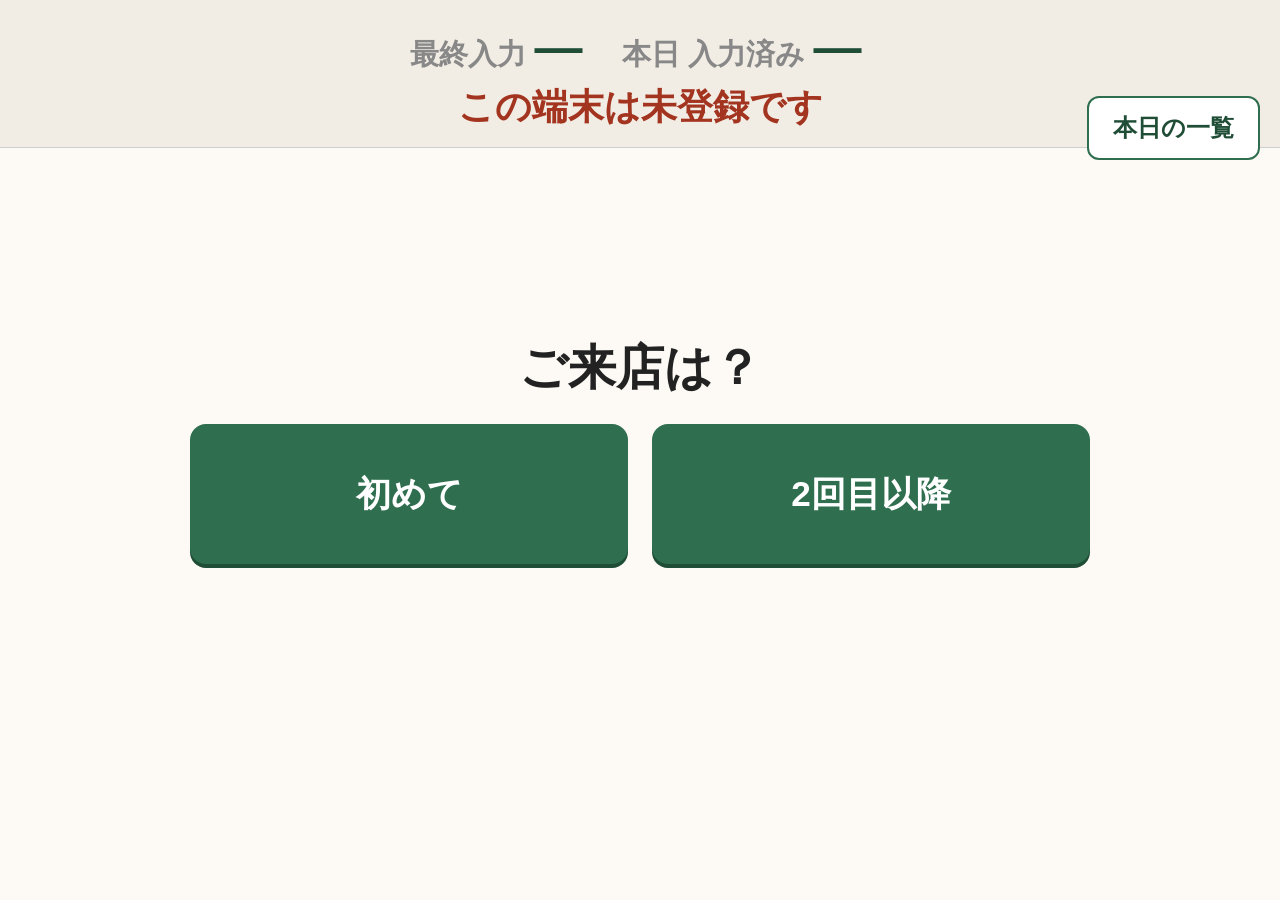
<file: index.html>
<!DOCTYPE html>
<html lang="ja">
<head>
<meta charset="UTF-8">
<meta name="viewport" content="width=device-width, initial-scale=1, maximum-scale=1, user-scalable=no">
<title>RISE南関町 来店記録</title>
<!-- ★2026-09-15 style.css を ★ここへ埋め込みました（司令承認）。
     ★理由：★CSSの取得が1回失敗すると .screen{display:none} が効かず、
     ★全画面が同時に出て ★どこでも押せる状態になり ★誤入力が起こりうるため。
     ★元の行： <link rel="stylesheet" href="style.css?v=20260914e">
     ★style.css は ★残してあります（★編集はそちらで行い、★このスクリプトで貼り直す）。
     ★貼り直し： scratchpad/inline_css.py -->
<style>
/*
 * RISE南関町 来店記録タブレット — スタイル
 *
 * ★ボタン最小タップ寸法（根拠）
 * Apple Human Interface Guidelines の推奨最小タップ領域は 44x44pt。
 * 本画面は「高齢のお客様が自分でタップする」（司令要件）ため、その目安の
 * 約3倍以上を確保する: 最小 高さ140px × 幅220px（--tap-min-height / --tap-min-width）。
 * 画面4（最大5択）でも auto-fit グリッドでこの最小値を割らずに
 * 1024x768 / 820x1180 の両方に収まることを確認済み（検証結果は報告参照）。
 */

:root {
  --tap-min-height: 140px;
  --tap-min-width: 220px;
  --gap: 24px;
  --color-bg: #fdfaf5;
  --color-primary: #2f6f4f;
  --color-primary-dark: #1f4d36;
  --color-text: #222;
  --color-border: #cfcfcf;
}

* {
  box-sizing: border-box;
}

html, body {
  margin: 0;
  padding: 0;
  height: 100%;
  background: var(--color-bg);
  color: var(--color-text);
  font-family: "Hiragino Sans", "Hiragino Kaku Gothic ProN", "YuGothic", sans-serif;
  /* iPadでのピンチズーム・ダブルタップズームによる誤操作を避ける */
  -webkit-user-select: none;
  user-select: none;
  touch-action: manipulation;
}

.screen {
  display: none;
  flex-direction: column;
  align-items: center;
  justify-content: center;
  min-height: 100vh;
  padding: 32px;
  text-align: center;
}

.screen.active {
  display: flex;
}

.screen-title {
  font-size: clamp(1.8rem, 4vw, 3rem);
  margin-bottom: var(--gap);
  font-weight: 700;
}

.btn-grid {
  display: grid;
  grid-template-columns: repeat(auto-fit, minmax(var(--tap-min-width), 1fr));
  gap: var(--gap);
  width: 100%;
  max-width: 900px;
}

.tap-btn {
  min-height: var(--tap-min-height);
  min-width: var(--tap-min-width);
  font-size: clamp(1.4rem, 3vw, 2.2rem);
  font-weight: 700;
  color: #fff;
  background: var(--color-primary);
  border: none;
  border-radius: 16px;
  padding: 16px 20px;
  cursor: pointer;
  box-shadow: 0 4px 0 var(--color-primary-dark);
  transition: transform 0.05s ease, box-shadow 0.05s ease;
}

.tap-btn:active {
  transform: translateY(4px);
  box-shadow: 0 0 0 var(--color-primary-dark);
}

.tap-btn:disabled {
  opacity: 0.5;
  cursor: default;
}

.menu-btn {
  background: #3a7d5c;
}

.price-display {
  font-size: clamp(3rem, 10vw, 6rem);
  font-weight: 900;
  margin: var(--gap) 0 calc(var(--gap) * 1.5) 0;
  color: var(--color-primary-dark);
}

.confirm-btn {
  min-height: calc(var(--tap-min-height) * 1.2);
  min-width: 320px;
  font-size: clamp(1.6rem, 4vw, 2.6rem);
}

/* ★2026-09-14: 「他のメニューを追加」。
   ★確定ボタンより ★目立たせない（押し間違えると1人が2人に分かれてしまうため、
   　迷った時は「これで確定」に手が向くようにする）。 */
.add-btn {
  min-height: var(--tap-min-height);
  min-width: 320px;
  font-size: clamp(1.2rem, 2.8vw, 1.8rem);
  background: #fff;
  color: var(--color-primary-dark);
  border: 3px solid var(--color-primary-dark);
  margin-bottom: var(--gap);
}

/* 選んだメニューの内訳（2つ以上選ばれた時だけ出る） */
.picked-list {
  list-style: none;
  margin: 0 0 var(--gap);
  padding: 0;
  text-align: left;
  display: inline-block;
}

.picked-item {
  font-size: clamp(1.1rem, 2.4vw, 1.6rem);
  font-weight: 700;
  padding: 4px 0;
  color: var(--color-primary-dark);
}

.hint {
  margin-top: var(--gap);
  color: #777;
  font-size: 1rem;
}

/*
 * 画面1上部の帯（最終入力 / 本日の客数 / 本日の売上）
 * ★お客様もこの画面を見る可能性があるため、控えめな見た目にしてある
 *   （タップ対象と紛れないよう、ボタン色は使わない・押せる見た目にしない）。
 */
#screen-1 {
  position: relative;
}

/* ★文字の大きさ・太さは「ご来店は？」（.screen-title）と同じにする（司令 2026-08-16）。
   小さくて読めない、という実機での指摘に合わせた。 */
.today-bar {
  position: absolute;
  top: 0;
  left: 0;
  right: 0;
  display: flex;
  flex-wrap: wrap;
  justify-content: center;
  align-items: baseline;
  gap: 4px 40px;
  padding: 18px 20px;
  background: #f2ede4;
  border-bottom: 1px solid var(--color-border);
  font-size: clamp(1.8rem, 4vw, 3rem);
  font-weight: 700;
  line-height: 1.25;
  color: #555;
  pointer-events: none; /* 誤タップで操作を邪魔しない */
}

.today-cell {
  display: inline-flex;
  align-items: baseline;
  gap: 8px;
  white-space: nowrap;
}

/* 見出し（最終入力／本日 入力済み）は、数字より一段だけ小さくする。
   同じ大きさだと、どれが数字か一目で分からなくなるため。 */
.today-label {
  font-size: 0.6em;
  font-weight: 700;
  color: #888;
}

.today-value {
  font-weight: 700;
  color: var(--color-primary-dark);
  font-variant-numeric: tabular-nums;
}

/* 取得できなかった時・未送信がある時。★数字を推測して出さないための表示 */
.today-alert {
  flex-basis: 100%;
  text-align: center;
  margin-top: 2px;
  font-size: 0.75em;   /* 帯が伸びすぎないよう、数字より少しだけ小さく */
  font-weight: 700;
  color: #a3341f;
}

.today-bar.is-closed .today-value {
  color: #888;
}

/*
 * 本日の一覧（司令 2026-08-16）
 * ★お客様の目にも入る画面なので、来店用のボタン（緑・特大）とは
 *   はっきり別物に見せる。押し間違いで一覧が開くのを避ける。
 */
.list-btn {
  position: absolute;
  top: 96px;      /* 帯の下 */
  right: 20px;
  min-height: 64px;
  padding: 12px 24px;
  font-size: clamp(1.1rem, 2vw, 1.5rem);
  font-weight: 700;
  color: var(--color-primary-dark);
  background: #fff;
  border: 2px solid var(--color-primary);
  border-radius: 12px;
  cursor: pointer;
}

.list-btn:active {
  background: #eef4f0;
}

.list-overlay {
  position: fixed;
  inset: 0;
  background: rgba(0, 0, 0, 0.45);
  display: flex;
  align-items: center;
  justify-content: center;
  padding: 24px;
  z-index: 10;
}

.list-overlay[hidden] {
  display: none;
}

.list-panel {
  background: #fff;
  border-radius: 16px;
  width: 100%;
  max-width: 900px;
  max-height: 90vh;
  display: flex;
  flex-direction: column;
  overflow: hidden;
}

.list-head {
  display: flex;
  align-items: center;
  justify-content: space-between;
  padding: 16px 20px;
  border-bottom: 1px solid var(--color-border);
}

.list-title {
  font-size: clamp(1.4rem, 3vw, 2rem);
  font-weight: 700;
}

.list-close {
  min-width: 64px;
  min-height: 64px;
  font-size: 1.8rem;
  font-weight: 700;
  color: #444;
  background: #f0ece5;
  border: none;
  border-radius: 12px;
  cursor: pointer;
}

.list-body {
  overflow: auto;
  padding: 8px 20px 20px;
  text-align: left;
}

.list-table {
  width: 100%;
  border-collapse: collapse;
  font-size: clamp(1rem, 2vw, 1.4rem);
  font-variant-numeric: tabular-nums;
}

.list-table th,
.list-table td {
  padding: 10px 8px;
  border-bottom: 1px solid #e6e1d8;
  white-space: nowrap;
}

.list-table th {
  font-size: 0.8em;
  color: #888;
  text-align: left;
  position: sticky;
  top: 0;
  background: #fff;
}

.list-table td.num {
  text-align: right;
}

.list-total {
  margin-top: 14px;
  padding-top: 12px;
  border-top: 2px solid var(--color-border);
  font-size: clamp(1.2rem, 2.6vw, 1.8rem);
  font-weight: 700;
  text-align: right;
  color: var(--color-primary-dark);
}

.list-msg {
  padding: 24px 0;
  font-size: clamp(1.1rem, 2.2vw, 1.5rem);
  font-weight: 700;
  color: #a3341f;
  text-align: center;
}

/* 丸刈り・ロング加算の注記。金額が料金表と違って見える理由を、その行に添える */
.list-note {
  margin-left: 6px;
  font-size: 0.8em;
  color: #a3341f;
}

/* ★2026-09-14 確定直後のお礼画面。
   「戻るまでが長い」の正体は ★3秒間なにも変わらないことだった（司令ご指摘）。
   押した瞬間にここへ切り替えて、手ごたえを先に返す。 */
.thanks-mark {
  font-size: clamp(4rem, 14vw, 9rem);
  line-height: 1;
  color: var(--color-primary-dark);
  margin-bottom: var(--gap);
}

</style>
</head>
<body>

<!-- 画面1: ご来店は？
     ★上部の帯は「入力し忘れ防止」と「レジとの突合」のため（司令 2026-08-16）。
       数字はサーバ（GAS）が数えたものをそのまま出す。端末では数え直さない。
       通信できない時は数字を推測せず「取得できません」と出す。 -->
<section id="screen-1" class="screen">
  <div id="today-bar" class="today-bar">
    <div class="today-cell">
      <span class="today-label">最終入力</span>
      <span id="today-last" class="today-value">…</span>
    </div>
    <!-- ★見出しは「売上」ではなく「入力済み」。
         レジの数字と一致していない前提（司令 2026-08-16「すでに全日違ってる」）なので、
         これはレジの売上ではなく "この画面から入力された分" だと分かる語にする。 -->
    <div class="today-cell">
      <span class="today-label">本日 入力済み</span>
      <span id="today-count" class="today-value">…</span>
      <span id="today-amount" class="today-value">…</span>
    </div>
    <div id="today-alert" class="today-alert" hidden></div>
  </div>
  <!-- ★本日の一覧（司令 2026-08-16）。レジとの突合に使う。
       帯は pointer-events:none なので、押せるのはこのボタンだけ。 -->
  <button id="btn-today-list" type="button" class="list-btn">本日の一覧</button>
  <div class="screen-title">ご来店は？</div>
  <div class="btn-grid">
    <button id="btn-first" type="button" class="tap-btn">初めて</button>
    <button id="btn-repeat" type="button" class="tap-btn">2回目以降</button>
  </div>
</section>

<!-- 画面2: 性別 -->
<section id="screen-2" class="screen">
  <div class="screen-title">性別</div>
  <div class="btn-grid">
    <button id="btn-men" type="button" class="tap-btn">男性</button>
    <button id="btn-woman" type="button" class="tap-btn">女性</button>
  </div>
</section>

<!-- 画面3: ご希望 -->
<section id="screen-3" class="screen">
  <div class="screen-title">本日のご希望</div>
  <div class="btn-grid">
    <button id="btn-section-cut" type="button" class="tap-btn">カット</button>
    <button id="btn-section-color" type="button" class="tap-btn">カラー</button>
    <button id="btn-section-perma" type="button" class="tap-btn">パーマ</button>
  </div>
</section>

<!-- 画面4: 詳しく（性別×区分で絞り込んだ一覧。JSで動的に生成） -->
<section id="screen-4" class="screen">
  <div class="screen-title">詳しく</div>
  <div id="screen-4-buttons" class="btn-grid"></div>
</section>

<!-- 画面4b: 丸刈り該当時のみ -->
<section id="screen-4b" class="screen">
  <div class="screen-title">仕上がりは？</div>
  <div class="btn-grid">
    <button id="btn-kari-normal" type="button" class="tap-btn">ふつう</button>
    <button id="btn-kari-kari" type="button" class="tap-btn">丸刈り</button>
  </div>
</section>

<!-- 画面4c: ロング加算(hasLong)該当時のみ。画面4bとは互いに排他だが、
     両方立った場合でも壊れないよう 4b→4c の順で表示する（app.js参照） -->
<section id="screen-4c" class="screen">
  <div class="screen-title">髪の長さは？</div>
  <div class="btn-grid">
    <button id="btn-long-normal" type="button" class="tap-btn">ふつう</button>
    <button id="btn-long-long" type="button" class="tap-btn">長い（＋600円）</button>
  </div>
</section>

<!-- 画面5: 確定
     ★2026-09-14（司令ご依頼）: 1人のお客様がカットとカラーを両方選べるようにする。
       「他のメニューを追加」で画面3（ご希望）へ戻り、選び終えたら合計で確定する。
       ★ご来店・性別は聞き直さない（同じお客様なので）。 -->
<section id="screen-5" class="screen">
  <div class="screen-title">お会計</div>
  <!-- 選んだメニューの内訳。1つだけの時は出さない（今までの見た目のまま） -->
  <ul id="screen-5-items" class="picked-list" hidden></ul>
  <div id="screen-5-price" class="price-display">0 円です</div>
  <button id="btn-add-menu" type="button" class="tap-btn add-btn">他のメニューを追加</button>
  <button id="btn-confirm" type="button" class="tap-btn confirm-btn">これで確定</button>
  <div class="hint">確定後、自動的に最初の画面へ戻ります</div>
</section>

<!-- 確定直後のお礼（★2026-09-14 司令ご依頼「戻るまでが異様に長い」）
     ★3秒間なにも変わらないのが「長い」の正体だった（実測 確定→トップ 3.3秒／
       うち3.0秒は固定待ち・通信は1.1〜1.4秒）。★押した手ごたえを先に出す。 -->
<section id="screen-thanks" class="screen">
  <div class="thanks-mark">✓</div>
  <div class="screen-title">ありがとうございました</div>
</section>

<!-- 本日の一覧（ダイアログ）。★入力画面とは独立。開いている間は入力操作をしない -->
<div id="list-overlay" class="list-overlay" hidden>
  <div class="list-panel" role="dialog" aria-modal="true" aria-label="本日の一覧">
    <div class="list-head">
      <div class="list-title">本日の一覧</div>
      <button id="btn-list-close" type="button" class="list-close" aria-label="閉じる">✕</button>
    </div>
    <div id="list-body" class="list-body">読み込み中…</div>
  </div>
</div>

<!-- ★2026-09-15 下の5本を ★ここへ埋め込みました（司令承認）。
     ★理由：★1本でも取得に失敗すると、★3本は『画面は正常に見えるが中身が無い』、
     ★2本は『真っ白』になる。★外から読むのをやめれば ★原因によらず起きない。
     ★★2026-09-25 訂正: 「編集は元ファイルで行い scratchpad/inline_js.py で貼り直す」と
     ★書いていたが、★★その道具は ★もう存在しない（★セッションの一時領域に置いたため消えた）。
     ★★編集は ★このファイル（index.html）を ★直接 行うこと。
     ★元ファイル（menu.config.js 等）は ★履歴のために残してあるだけで ★読まれていない。
     ★★直した後は ★元ファイル側も ★手で揃えるか、★揃えないなら ★その旨を元ファイルに書くこと
     （★2026-09-20 時点では 16メニューとも 一致を確認済み）。
     ★読み込み順は ★元のまま（依存があるため変えない）： menu.config.js → menu.logic.js → ui.flags.js → submit.js → app.js
-->
<!-- ▼ menu.config.js  sha256:c23148f29b32602b -->
<script>
/*
 * RISE南関町 来店記録タブレット — メニュー・料金 定義ファイル
 *
 * ★このファイルが唯一の料金マスタです。10/1 の値段改定時は、このファイル内の
 *   price / kariPrice の数値だけを書き換えてください。画面(HTML/CSS/JS)は一切
 *   触る必要がありません。
 *
 * 有効期間: 2026-08-09 〜 2026-09-30（現行価格）
 * ★2026-10-01 から値段改定の予定（2026-08-09時点で改定内容は未定）。
 *   改定が来たら effective.from / effective.to と各 price を書き換えること。
 *
 * 出典: 20260808_来店記録タブレット化_計画_大神.md §実物のメニュー表
 *       （2026-08-09 司令が現地で撮影・受領 msg 1535914594772590612）
 *
 * ★2026-08-10 司令が男性CUTの表示名を書き換え（msg 1536186655256354898・画像で指定）。
 *   店頭メニュー表の名称は「調髪」等のままなので、officialName に元の名称を残してある。
 *   name(画面表示) と officialName(店頭メニュー表) は別物として扱うこと。
 *   ★この書き換えで「調髪＝カット＋シャンプー＋顔剃り」「子供調髪＝子供カット＋シャンプー
 *     （顔剃りは含まない）」が確定した。旧5区分への寄せ表はこれに従う。
 *
 * ★2026-08-10 「ロング増し」を単独メニューから加算方式へ変更（司令指示 msg 1536189024287334431）。
 *   司令の言葉:「女性→カット→ロング増しだけど、これはパーマとカラーにかかってくる料金だね。
 *   カットは関係ない」
 *   旧実装は woman-cut-longmashi（ロング増し）と woman-perma-permalongmashi（パーマロング増し）
 *   を「単独メニュー」として一覧に並べており、お客様がそれだけをタップして600円で確定できて
 *   しまう誤りがあった。この2項目を削除し、代わりに女性 COLOR 全4項目・PERMA 全2項目
 *   （フェイスラインパーマ／パーマ）に加算フラグ hasLong / longAddPrice を付与する方式へ変更。
 *   ★店頭メニュー表には「ロング増し」「パーマロング増し」が今も別項目として印刷されているが、
 *   実態はどちらも同じ600円の加算であり、画面上は各メニュー選択後の画面4c（髪の長さは？）で
 *   「長い（＋600円）」を選ぶことで同じ600円が加算される。男性・女性のカット系（CUT区分）
 *   には一切付けない（司令明示「カットは関係ない」）。
 *
 * データ構造:
 *   id           : 一意キー（gas送信・検証スクリプトで使用）
 *   name         : 画面に表示するメニュー名（お客様が読む文言）
 *   officialName : 店頭メニュー表の名称。name と異なる項目にのみ付与（集計・突合用）
 *   price        : 円（丸刈り価格を持つ項目は「通常」側の価格。ロング加算は含まない基準額）
 *   hasKari      : true の場合、選択後に画面4b（ふつう／丸刈り）を挟む
 *   kariPrice    : 丸刈り選択時の価格（hasKari が false の項目は null）
 *   hasLong      : true の場合、選択後に画面4c（ふつう／長い）を挟み、「長い」選択時に
 *                  longAddPrice を price に加算する
 *   longAddPrice : 「長い」選択時に price へ加算する金額（hasLong が false の項目は null）
 *   isMinimum    : true の場合、表記が「〜」付きで下限値を記録していることを示す
 *                  （フェイスラインパーマ／パーマ(女性) の2項目のみ true。ロング加算後も維持）
 *
 * 丸刈り価格を持つのは MEN'S CUT の3項目のみ（店頭表記→画面表示）:
 *   カットシャンプー   → カットとシャンプー(1,950 / 丸刈り1,700)
 *   カットシェービング → カットと顔剃り(1,950 / 丸刈り1,700)
 *   調髪             → カットとシャンプーと顔剃り(2,200 / 丸刈り1,950)
 *
 * ★2026-08-11 女性「カットとシャンプー」1,950円を追加（司令確認 msg 1536534528359800882）。
 *   屋外看板に載っているのにタブレットで押せず、別々に押すと 1300+1300=2600円 で
 *   看板の1,950円と合わない状態だった。店内メニュー表には無い項目（掲示物が2種類あり内容が違う）。
 *   ★女性に「カット＋顔剃り」のセットは無い（司令「女性は髭が生えないのが基本」）。
 *   お顔剃り2,050円は単体メニューとして別に存在する。
 *
 * ロング加算(hasLong)を持つのは WOMAN'S COLOR 全4項目・WOMAN'S PERMA 全2項目のみ:
 *   白髪ぼかし／白髪染め／おしゃれ染め／マニキュア（女性COLOR）
 *   フェイスラインパーマ／パーマ（女性PERMA）
 *   いずれも longAddPrice は 600（店頭表記「ロング増し」「パーマロング増し」と同額）。
 */
(function (root) {
  var RISE_MENU_CONFIG = {
    effective: {
      from: "2026-08-09",
      to: "2026-09-30",
      note: "10/1 改定予定。改定内容は2026-08-09時点で未定。改定時は本ファイルの price / kariPrice のみ書き換える。"
    },
    genders: {
      MEN: {
        label: "男性",
        sections: {
          CUT: [
            { id: "men-cut-cut", name: "カット", price: 1400, hasKari: false, kariPrice: null, hasLong: false, longAddPrice: null, isMinimum: false },
            { id: "men-cut-cutshampoo", name: "カットとシャンプー", officialName: "カットシャンプー", price: 2100, hasKari: true, kariPrice: 2100, hasLong: false, longAddPrice: null, isMinimum: false },
            { id: "men-cut-cutshaving", name: "カットと顔剃り", officialName: "カットシェービング", price: 2100, hasKari: true, kariPrice: 2100, hasLong: false, longAddPrice: null, isMinimum: false },
            { id: "men-cut-chouhatsu", name: "カットとシャンプーと顔剃り", officialName: "調髪", price: 2500, hasKari: true, kariPrice: 2500, hasLong: false, longAddPrice: null, isMinimum: false }
          ],
          COLOR: [
            { id: "men-color-shiragabokashi", name: "白髪ぼかし", price: 2400, hasKari: false, kariPrice: null, hasLong: false, longAddPrice: null, isMinimum: false },
            { id: "men-color-shiragazome", name: "白髪染め", price: 3900, hasKari: false, kariPrice: null, hasLong: false, longAddPrice: null, isMinimum: false },
            { id: "men-color-color", name: "カラー", price: 3900, hasKari: false, kariPrice: null, hasLong: false, longAddPrice: null, isMinimum: false }
          ],
          PERMA: [
            { id: "men-perma-perma", name: "パーマ", price: 5900, hasKari: false, kariPrice: null, hasLong: false, longAddPrice: null, isMinimum: false }
          ]
        }
      },
      WOMAN: {
        label: "女性",
        sections: {
          CUT: [
            { id: "woman-cut-cut", name: "カット", price: 1400, hasKari: false, kariPrice: null, hasLong: false, longAddPrice: null, isMinimum: false },
            { id: "woman-cut-cutshampoo", name: "カットとシャンプー", price: 2800, hasKari: false, kariPrice: null, hasLong: false, longAddPrice: null, isMinimum: false },
            { id: "woman-cut-shampoo", name: "シャンプー", price: 1400, hasKari: false, kariPrice: null, hasLong: false, longAddPrice: null, isMinimum: false },
            { id: "woman-cut-maegami", name: "前髪カット", price: 800, hasKari: false, kariPrice: null, hasLong: false, longAddPrice: null, isMinimum: false },
            { id: "woman-cut-kaosori", name: "お顔剃り", price: 2100, hasKari: false, kariPrice: null, hasLong: false, longAddPrice: null, isMinimum: false }
          ],
          COLOR: [
            { id: "woman-color-shiragabokashi", name: "白髪ぼかし", price: 2400, hasKari: false, kariPrice: null, hasLong: true, longAddPrice: 600, isMinimum: false },
            { id: "woman-color-shiragazome", name: "白髪染め", price: 4900, hasKari: false, kariPrice: null, hasLong: true, longAddPrice: 600, isMinimum: false },
            { id: "woman-color-oshare", name: "おしゃれ染め", price: 4900, hasKari: false, kariPrice: null, hasLong: true, longAddPrice: 600, isMinimum: false },
            { id: "woman-color-manicure", name: "マニキュア", price: 4900, hasKari: false, kariPrice: null, hasLong: true, longAddPrice: 600, isMinimum: false }
          ],
          PERMA: [
            { id: "woman-perma-faceline", name: "フェイスラインパーマ", price: 5900, hasKari: false, kariPrice: null, hasLong: true, longAddPrice: 600, isMinimum: true },
            { id: "woman-perma-perma", name: "パーマ", price: 5900, hasKari: false, kariPrice: null, hasLong: true, longAddPrice: 600, isMinimum: true }
          ]
        }
      }
    }
  };

  if (typeof module === "object" && module.exports) {
    module.exports = RISE_MENU_CONFIG;
  } else {
    root.RISE_MENU_CONFIG = RISE_MENU_CONFIG;
  }
})(typeof self !== "undefined" ? self : this);

</script>
<!-- ▼ menu.logic.js  sha256:4506028b453f7658 -->
<script>
/*
 * RISE南関町 来店記録タブレット — 画面遷移の純粋ロジック
 *
 * DOM に依存しない純粋関数のみを置く。ブラウザ（<script>読み込み）と
 * Node（検証スクリプト scripts/verify_reachability.js）の両方から同じ関数を
 * 呼び出すことで、「実装の到達可否」と「検証結果」が食い違わないようにする。
 */
(function (root) {
  /**
   * 性別×区分に該当するメニュー項目の配列を返す（= 画面4に並ぶ候補、または1件のみの場合の対象）
   */
  function getItemsFor(config, genderKey, sectionKey) {
    var genderDef = config.genders[genderKey];
    if (!genderDef) throw new Error("unknown gender: " + genderKey);
    var items = genderDef.sections[sectionKey];
    if (!items) throw new Error("unknown section: " + sectionKey + " for gender " + genderKey);
    return items;
  }

  /**
   * 画面3(区分選択)完了後、画面4を表示するかどうかを判定する。
   * uiFlags.SKIP_SCREEN4_WHEN_SINGLE_ITEM が true かつ該当項目が1件のみの場合は false（スキップ）。
   */
  function shouldShowScreen4(config, uiFlags, genderKey, sectionKey) {
    var items = getItemsFor(config, genderKey, sectionKey);
    if (items.length === 1 && uiFlags.SKIP_SCREEN4_WHEN_SINGLE_ITEM) return false;
    return true;
  }

  /**
   * 画面4b（ふつう／丸刈り）を表示するかどうか
   */
  function shouldShowScreen4b(item) {
    return !!item.hasKari;
  }

  /**
   * 画面4c（ふつう／長い＝ロング加算）を表示するかどうか
   * ★2026-08-10 追加。hasKari(丸刈り)対象＝男性CUTのみ、hasLong(ロング加算)対象＝
   *   女性COLOR/PERMAのみで互いに排他だが、念のため両方の判定を独立して行う
   *   （画面4b→4c の順で判定・表示する。app.js 側の遷移順もこれに合わせる）。
   */
  function shouldShowScreen4c(item) {
    return !!item.hasLong;
  }

  /**
   * 選択結果から最終金額と「下限フラグ」を確定する。
   * kariChoice: "normal" | "kari" | null（hasKari が false の項目では null）
   * longChoice: "normal" | "long" | null（hasLong が false の項目では null）
   * ロング加算は price に対する加算方式（単独メニューではない）。
   */
  function resolvePrice(item, kariChoice, longChoice) {
    var price = item.price;
    var kariApplied = false;
    if (item.hasKari && kariChoice === "kari") {
      price = item.kariPrice;
      kariApplied = true;
    }
    var longApplied = false;
    if (item.hasLong && longChoice === "long") {
      price = price + item.longAddPrice;
      longApplied = true;
    }
    return { price: price, isMinimum: !!item.isMinimum, kariApplied: kariApplied, longApplied: longApplied };
  }

  /**
   * 1メニュー項目が、実際にどの画面経路で到達するかを文字列で表す（検証・ログ用）
   */
  function describePath(config, uiFlags, genderKey, sectionKey, item) {
    var genderDef = config.genders[genderKey];
    var showScreen4 = shouldShowScreen4(config, uiFlags, genderKey, sectionKey);
    var parts = [
      "画面1(来店回数)",
      "画面2(" + genderDef.label + ")",
      "画面3(" + sectionKey + ")",
      showScreen4 ? "画面4(" + item.name + "選択)" : "画面4スキップ(1択自動確定)"
    ];
    if (shouldShowScreen4b(item)) parts.push("画面4b(ふつう/丸刈り)");
    if (shouldShowScreen4c(item)) parts.push("画面4c(ふつう/長い+" + item.longAddPrice + "円)");
    parts.push("画面5(確定)");
    return parts.join("→");
  }

  var RISE_MENU_LOGIC = {
    getItemsFor: getItemsFor,
    shouldShowScreen4: shouldShowScreen4,
    shouldShowScreen4b: shouldShowScreen4b,
    shouldShowScreen4c: shouldShowScreen4c,
    resolvePrice: resolvePrice,
    describePath: describePath
  };

  if (typeof module === "object" && module.exports) {
    module.exports = RISE_MENU_LOGIC;
  } else {
    root.RISE_MENU_LOGIC = RISE_MENU_LOGIC;
  }
})(typeof self !== "undefined" ? self : this);

</script>
<!-- ▼ ui.flags.js  sha256:c016b2f6747756dc -->
<script>
/*
 * RISE南関町 来店記録タブレット — UI挙動フラグ
 *
 * 計画書 §画面設計 L152:
 *  「男性×パーマは1択なので画面4を飛ばして画面5へ。★操作感が他と変わるので
 *    実機で違和感を確認。不自然なら1択でも画面を出す」
 *
 * この分岐を定数1つで切り替えられるようにする。
 */
(function (root) {
  var RISE_UI_FLAGS = {
    // true  : 該当メニューが1件のみの場合、画面4（一覧）を飛ばして画面5（確定）へ直行する
    // false : 1件のみでも画面4を表示し、1項目だけのボタンをタップさせてから画面5へ進む
    // 2026-08-09時点は true（計画書の既定どおり）。実機テストで違和感があれば false に変更するだけでよい。
    SKIP_SCREEN4_WHEN_SINGLE_ITEM: true,

    // 確定後、自動的に画面1へ戻るまでの待機時間（ミリ秒）
    // ★2026-09-14 3000 → 1200（司令「確定してからトップに戻るまでが異様に長い」）
    //   実測: 確定→トップ 3.3秒／うち3.0秒がこの値／通信は1.1〜1.4秒
    //   ＝ ★待ちのほうが通信より長かった。送信の完了は待たない作りに変えたので、
    //     この値は「お礼の画面を見せる時間」だけを意味する。
    //   ★長すぎると次のお客様を待たせ、★短すぎると押した実感が出ない。
    AUTO_RETURN_MS: 1200,

    // ★送信先タブの切替。
    //   "test" → 試験タブ ／ "live" → 本番タブ
    //   2026-08-10 13:2x 端末→受け口→シートの疎通確認が通ったため live へ切替。
    //   戻す時は "test" に変え、index.html の ?v= も必ず上げること。
    SUBMIT_MODE: "live",

    // ★「他のメニューを追加」を出すか（2026-09-14）。
    //   ★false の間は ★今までどおり1人1メニュー。ボタンは出ない。
    //
    //   ★なぜ既定を false にしたか:
    //     画面を上げた直後、★「visit_id を読む側」が ★実運用では居ないと判明した。
    //     毎晩23時に実際に走るのは ★GAS の dailyRollup で、これは ★行数で客数を数える
    //     （gas/Code_production.gs:333 `g.n++` ／ 初めて・2回目〜・男・女 も同じ）。
    //     マリアが直した Python 版（rise_daily_rollup.py）は ★停止済みのジョブだった。
    //   → ★このまま使えると、★1人が2メニュー選んだ日だけ ★客数が水増しされる。
    //   ★GAS の dailyRollup が visit_id で数えるようになったら true にする。
    //     （★true にするのはそれだけ。画面のコードは触らない）
    //   ★2026-09-14 02:30 true へ。受け口側の確認が取れたため:
    //     司令がデプロイ → 実機で ?mode=test を1タップ → 試験タブ行2に
    //     visit_id=8bc3404c… / visit_seq=1 / visit_size=1 が入ったのをマリアが確認
    //     （Sheets API で 試験!A1:P100 を直接読んで16列とも突合）
    MULTI_MENU_ENABLED: true
  };

  if (typeof module === "object" && module.exports) {
    module.exports = RISE_UI_FLAGS;
  } else {
    root.RISE_UI_FLAGS = RISE_UI_FLAGS;
  }
})(typeof self !== "undefined" ? self : this);

</script>
<!-- ▼ submit.js  sha256:39335492f1505df2 -->
<script>
/*
 * RISE南関町 来店記録タブレット — 送信部
 *
 * ★2026-08-10 デプロイ済みの受け口URLへ差し替え済み（司令 msg 1536223966996336720）。
 *   書き込みには端末トークンが要るため、トークン未登録の端末から送っても受け口が拒否する。
 *
 * 実装するのは「送信失敗時の再送のみ」（計画書 §通信の扱い）。
 * 本格的なオフライン同期は作らない。localStorage に未送信キューを1つ持ち、
 * 次の送信タイミング（次のお客様の確定時、またはページ読み込み時）にまとめて再試行する。
 */
(function (root) {
  // 受け口（GAS ウェブアプリ）。書き込みには端末トークンが要る。
  var SUBMIT_URL = "https://script.google.com/macros/s/AKfycbyVg9Fn3tbOJwcZKMnzV817dbNMpNmRXDzjvP5XqlGEczAaqBI8EXkiC9SfioJ-qIqB/exec";
  var QUEUE_KEY = "rise_visit_log_pending_queue_v1";
  var TOKEN_KEY = "rise_visit_log_token_v1";
  var DEVICE_KEY = "rise_visit_log_device_v1";
  var REJECTED_KEY = "rise_visit_log_rejected_v1";
  var MAX_RETRIES = 20; // これを超えたら再送を打ち切り、退避へ回す

  /*
   * ── 端末の登録（トークン） ─────────────────────────────────────────
   * 店の端末で 1 回だけ次の形で開くと、端末内に保存され、以降は普通のURLで動く。
   *     https://<公開URL>/#t=<トークン>&d=<端末名>
   *
   * ★トークンの値は受け口（GAS）のスクリプトプロパティに司令が直接入力するもので、
   *   このリポジトリにも画面のソースにも書かない。大神も値を知らない。
   * ★読み取った直後にURLのハッシュを消す（画面に残さない／履歴に残さない）。
   */
  function readHashParams() {
    var out = {};
    try {
      var h = (root.location && root.location.hash) ? root.location.hash.replace(/^#/, "") : "";
      if (!h) return out;
      h.split("&").forEach(function (kv) {
        var i = kv.indexOf("=");
        if (i > 0) out[decodeURIComponent(kv.slice(0, i))] = decodeURIComponent(kv.slice(i + 1));
      });
    } catch (e) { /* 解析に失敗しても画面は止めない */ }
    return out;
  }

  function registerFromHash() {
    var p = readHashParams();
    var changed = false;
    try {
      if (p.t && root.localStorage) { root.localStorage.setItem(TOKEN_KEY, p.t); changed = true; }
      if (p.d && root.localStorage) { root.localStorage.setItem(DEVICE_KEY, p.d); changed = true; }
    } catch (e) { /* 保存に失敗しても画面は止めない */ }
    if (changed) {
      // URLからトークンを消す（表示・履歴・共有からの漏れを防ぐ）
      try {
        if (root.history && root.history.replaceState) {
          root.history.replaceState(null, "", root.location.pathname + root.location.search);
        }
      } catch (e) { /* 消せなくても動作は継続 */ }
    }
    return changed;
  }

  function getToken() {
    try { return (root.localStorage && root.localStorage.getItem(TOKEN_KEY)) || ""; }
    catch (e) { return ""; }
  }

  function getDevice() {
    try {
      var d = root.localStorage && root.localStorage.getItem(DEVICE_KEY);
      if (d) return d;
    } catch (e) { /* fallthrough */ }
    // 登録時に端末名を渡していない場合の控えめな推定（識別用であって判定には使わない）
    try {
      var ua = (root.navigator && root.navigator.userAgent) || "";
      if (/iPad|Macintosh/i.test(ua) && "ontouchend" in (root.document || {})) return "ipad";
      if (/iPad/i.test(ua)) return "ipad";
      if (/Android/i.test(ua)) return "android";
    } catch (e) { /* fallthrough */ }
    return "unknown";
  }

  /**
   * 送信モード。既定は "test"（＝試験タブ行き）。
   * ★本番へ切り替える時だけ ui.flags.js の SUBMIT_MODE を "live" にする。
   *   既定を test にしてあるのは、設定し忘れた状態で本番タブを汚さないため。
   */
  function getMode() {
    // ★2026-09-14（司令ご依頼）: URL に ?mode=test を付けたら ★必ず試験タブへ入れる。
    //   それまで試験に落とす手段が ui.flags.js の書き換えしか無く、
    //   ★試すと本番の端末まで試験モードになった（＝安全に試せなかった）。
    //   ★live へ上げる向きの指定は ★受け付けない。URL で本番に書けてしまうと、
    //   リンクを踏んだだけで本番を汚せることになる。
    try {
      if (root.location && /(^|[?&])mode=test([&#]|$)/.test(String(root.location.search))) {
        return "test";
      }
    } catch (e) { /* fallthrough */ }
    try {
      var f = root.RISE_UI_FLAGS;
      if (f && f.SUBMIT_MODE === "live") return "live";
    } catch (e) { /* fallthrough */ }
    return "test";
  }

  function loadQueue() {
    try {
      var raw = root.localStorage ? root.localStorage.getItem(QUEUE_KEY) : null;
      return raw ? JSON.parse(raw) : [];
    } catch (e) {
      return [];
    }
  }

  function saveQueue(queue) {
    try {
      if (root.localStorage) root.localStorage.setItem(QUEUE_KEY, JSON.stringify(queue));
    } catch (e) {
      /* 保存に失敗しても画面は止めない */
    }
  }

  function enqueue(record) {
    var queue = loadQueue();
    queue.push(record);
    saveQueue(queue);
  }

  /*
   * ★Content-Type は "text/plain" にすること（"application/json" にしない）。
   *   application/json はブラウザから見て「単純リクエスト」ではないため、
   *   本番のPOSTの前に OPTIONS（プリフライト）が飛ぶ。GAS のウェブアプリは
   *   OPTIONS を処理しないので、そこで失敗し **POSTが1度も届かない**。
   *   本文はJSON文字列のままで、受け口は e.postData.contents を JSON.parse する。
   */
  /*
   * ★受け口は「拒否」の時も HTTP 200 を返し、本文に {"ok":false,"msg":"理由"} を入れる。
   *   HTTPの成否だけを見ると、弾かれた記録を「送れた」と誤判定して**静かに失う**。
   *   2026-08-10 の実測で、応答は読める（type:"cors"）ことを確認済み。
   *
   * 判定は3通りに分ける:
   *   sent      … 受理された。キューから外す
   *   rejected  … 受け口が拒否。再送しても直らないので、別枠に退避して残す
   *   retry     … 通信できなかった／応答を読めない。キューに積んで後で再試行
   */
  function classifyResponse(res) {
    if (res && res.type === "opaque") return { kind: "retry", reason: "opaque" };
    if (!res.ok) return { kind: "retry", reason: "http_" + res.status };
    return res.text().then(function (t) {
      var body = null;
      try { body = JSON.parse(t); } catch (e) { /* JSONで無ければ判断できない */ }
      if (!body || typeof body.ok === "undefined") {
        return { kind: "retry", reason: "unreadable_body" };
      }
      if (body.ok) return { kind: "sent" };
      return { kind: "rejected", reason: String(body.msg || "rejected") };
    });
  }

  function sendOne(record) {
    return fetch(SUBMIT_URL, {
      method: "POST",
      headers: { "Content-Type": "text/plain;charset=UTF-8" },
      body: JSON.stringify(record)
    }).then(classifyResponse)
      .catch(function (e) {
        return { kind: "retry", reason: "network:" + (e && e.message ? e.message : "error") };
      });
  }

  /** 受け口に拒否された記録を退避する（消さずに残し、後から拾えるようにする） */
  function keepRejected(record, reason) {
    try {
      var raw = root.localStorage ? root.localStorage.getItem(REJECTED_KEY) : null;
      var list = raw ? JSON.parse(raw) : [];
      list.push({ reason: reason, at: new Date().toISOString(), record: record });
      if (list.length > 200) list = list.slice(-200); // 端末の容量を圧迫しない
      if (root.localStorage) root.localStorage.setItem(REJECTED_KEY, JSON.stringify(list));
    } catch (e) { /* 保存に失敗しても画面は止めない */ }
  }

  /**
   * 1件送信する。失敗した場合はキューへ積んで後で再送する（例外は投げない＝画面は止めない）。
   */
  function submitRecord(record) {
    return sendOne(record).then(function (r) {
      if (r.kind === "sent") return r;
      if (r.kind === "rejected") { keepRejected(record, r.reason); return r; }
      enqueue(record); // retry
      return r;
    });
  }

  /**
   * 未送信キューの再送を試みる。呼び出しごとに全件試行し、成功したものだけキューから外す。
   */
  function retryPending() {
    var queue = loadQueue();
    if (queue.length === 0) return Promise.resolve({ attempted: 0, succeeded: 0 });
    var remaining = [];
    var succeeded = 0;
    var rejected = 0;
    var attempts = queue.map(function (record) {
      return sendOne(record).then(function (r) {
        if (r.kind === "sent") { succeeded++; return; }
        if (r.kind === "rejected") { keepRejected(record, r.reason); rejected++; return; }
        // ★再送を無限に繰り返さない。上限を超えたら退避して打ち切る
        record._tries = (record._tries || 0) + 1;
        if (record._tries >= MAX_RETRIES) { keepRejected(record, "gave_up:" + r.reason); rejected++; return; }
        remaining.push(record);
      });
    });
    return Promise.all(attempts).then(function () {
      saveQueue(remaining);
      return { attempted: queue.length, succeeded: succeeded, rejected: rejected };
    });
  }

  /*
   * ── 本日の状況の取得（画面上部の表示用） ──────────────────────────
   * ★数えるのはサーバ（GAS）1か所だけ。端末では数え直さない。
   *   端末で別に数えると、集計の数え方を変えた時に画面とシートが食い違い、
   *   どちらが正しいか分からなくなる（2026-08-16 マリアと確認）。
   *   端末が持っているのは「まだ送れていない件数」だけで、これはサーバには分からない。
   *
   * ★経路は doGet ではなく doPost に相乗りしている。
   *   理由: この POST(text/plain) は本番で通ることが実証済みで、
   *   トークンが URL・履歴に残らない。GET は一度も通していない。
   */
  function fetchToday() {
    var token = getToken();
    if (!token) return Promise.resolve({ ok: false, reason: "no_token" });
    return fetch(SUBMIT_URL, {
      method: "POST",
      headers: { "Content-Type": "text/plain;charset=UTF-8" },
      body: JSON.stringify({ action: "today", token: token })
    }).then(function (res) {
      if (!res.ok) return { ok: false, reason: "http_" + res.status };
      return res.text().then(function (t) {
        var body = null;
        try { body = JSON.parse(t); } catch (e) { /* 読めなければ失敗扱い */ }
        if (!body) return { ok: false, reason: "unreadable" };
        // ★受け口が返した理由をそのまま持ち帰る。
        //   特に "no_record_id" は「受け口が action:today を知らない＝公開版が古い」印。
        //   この時、受け口側は拒否ログに1行書くので、呼び続けるとログが溜まる。
        if (body.ok !== true) return { ok: false, reason: "server", msg: String(body.msg || "") };
        return body;
      });
    }).catch(function (e) {
      return { ok: false, reason: "network:" + (e && e.message ? e.message : "error") };
    });
  }

  /**
   * 本日の一覧（司令 2026-08-16・レジとの突合用）。
   * ★並べ替えも時刻の整形もサーバ側でやってもらう。端末では加工しない。
   *   受信日時はシート上で 0埋めが落ちるため、端末で解釈すると午前10時以降に狂う。
   */
  function fetchTodayList() {
    var token = getToken();
    if (!token) return Promise.resolve({ ok: false, reason: "no_token" });
    return fetch(SUBMIT_URL, {
      method: "POST",
      headers: { "Content-Type": "text/plain;charset=UTF-8" },
      body: JSON.stringify({ action: "today_list", token: token })
    }).then(function (res) {
      if (!res.ok) return { ok: false, reason: "http_" + res.status };
      return res.text().then(function (t) {
        var body = null;
        try { body = JSON.parse(t); } catch (e) { /* 読めなければ失敗扱い */ }
        if (!body) return { ok: false, reason: "unreadable" };
        if (body.ok !== true) return { ok: false, reason: "server", msg: String(body.msg || "") };
        return body;
      });
    }).catch(function (e) {
      return { ok: false, reason: "network:" + (e && e.message ? e.message : "error") };
    });
  }

  /** まだ送れていない件数。★サーバは知りようがない＝端末だけが持つ情報 */
  function pendingCount() {
    try { return loadQueue().length; } catch (e) { return 0; }
  }

  /**
   * 端末のタイムゾーン設定に関係なく JST(+09:00) の ISO 8601 文字列を返す。
   * 記録要件「日時（ISO・JST）」に対応（計画書 §送信部）。
   */
  function toJstIsoString(date) {
    var jstMs = date.getTime() + 9 * 60 * 60 * 1000; // UTCミリ秒 + 9時間
    var jst = new Date(jstMs);
    var pad = function (n, len) {
      len = len || 2;
      var s = String(n);
      while (s.length < len) s = "0" + s;
      return s;
    };
    return (
      jst.getUTCFullYear() + "-" + pad(jst.getUTCMonth() + 1) + "-" + pad(jst.getUTCDate()) +
      "T" + pad(jst.getUTCHours()) + ":" + pad(jst.getUTCMinutes()) + ":" + pad(jst.getUTCSeconds()) +
      "." + pad(jst.getUTCMilliseconds(), 3) + "+09:00"
    );
  }

  /**
   * 1レコードに一意のIDを振る。
   * ★再送キューに積まれた後も同じIDのまま送り直されるため、受け口側は
   *   「同じ record_id が既にあればスキップ」で二重計上を防げる。
   *   ここで毎回振り直すと、通信が不安定な日に件数が水増しされる。
   */
  function newRecordId() {
    try {
      if (root.crypto && typeof root.crypto.randomUUID === "function") {
        return root.crypto.randomUUID();
      }
    } catch (e) {
      /* 古い端末では下のフォールバックへ */
    }
    // フォールバック: 時刻 + 乱数。端末1台・1秒に1件未満の運用では十分に衝突しない。
    return "r-" + Date.now().toString(36) + "-" +
      Math.floor(Math.random() * 1e12).toString(36);
  }

  /**
   * ★1回の来店で複数メニューを選べるようにするための組み立て（2026-09-14 司令ご依頼）。
   *
   * ★症状: カットとカラーを両方選べず、分けて入れると ★2人分に数えられていた
   *        （受け口側が「来店客数 = 行数」で数えているため。gas/Code.gs:92）。
   * ★方針(案B): 明細の形は変えず、★同じ来店の行に同じ visit_id を持たせる。
   *        集計側は「行数」ではなく「visit_id の種類数」を数える。
   *        → 明細1行=1メニュー のままなので、売上・メニュー別集計は今までどおり動く。
   *
   * ★受け口が visit_id 列を持つまでは、送っても ★黙って捨てられる（拒否はされない。
   *   検証済み: gas/Code_production.gs:86-87 が見るのは record_id と menu_id だけ）。
   *   ★そのため「画面だけ先に本番へ出す」ことはしない。出すと ★2人と数えられる行が
   *   実際に作れるようになり、★いまより悪くなる。マリアの列追加と同時に上げる。
   */
  function buildRecords(state, cart) {
    var visitId = newRecordId();
    var list = (cart && cart.length) ? cart : [state];
    return list.map(function (sel, i) {
      var r = buildRecord(sel);
      r.visit_id = visitId;        // ★同じ来店＝同じ値
      r.visit_seq = i + 1;         // 何番目のメニューか（1始まり）
      r.visit_size = list.length;  // その来店で選ばれたメニューの数
      return r;
    });
  }

  function buildRecord(state) {
    var now = new Date();
    return {
      record_id: newRecordId(), // ★受け口側の重複排除キー
      token: getToken(), // ★端末登録トークン。未登録なら空＝受け口が拒否する
      mode: getMode(), // "test"（既定・試験タブ）/ "live"（本番タブ）
      device: getDevice(), // 端末の識別名（判定には使わない・後から追う用）
      timestamp_iso: toJstIsoString(now), // JST固定（端末のタイムゾーン設定に非依存）
      visit_type: state.visitType, // "first" | "repeat"
      gender: state.gender, // "MEN" | "WOMAN"
      section: state.section, // "CUT" | "COLOR" | "PERMA"
      menu_id: state.item.id, // ★受け口側が料金表と突き合わせるキー
      menu_name: state.item.name,
      kari_applied: !!state.kariApplied, // 丸刈り選択の有無
      long_applied: !!state.longApplied, // ロング加算（旧「ロング増し」「パーマロング増し」相当）選択の有無
      long_add_price: state.longApplied ? (state.longAddPrice || 0) : 0, // ロング加算額（未選択時は0）
      price: state.price, // ★丸刈り・ロング加算を反映した最終金額
      is_minimum: !!state.isMinimum // 「〜」表記の下限値で記録した場合 true
    };
  }

  // ページ読み込み時に、ハッシュにトークンがあれば登録して即座にURLから消す
  try { registerFromHash(); } catch (e) { /* 画面は止めない */ }

  // ★既に開いている画面のURL末尾に #t=… を足しただけの場合、ページは再読み込みされず
  //   上の初期化は走らない。hashchange でも拾う（登録できずに全件拒否される事故を防ぐ）。
  try {
    if (root.addEventListener) {
      root.addEventListener("hashchange", function () {
        try { registerFromHash(); } catch (e) { /* 画面は止めない */ }
      });
    }
  } catch (e) { /* 画面は止めない */ }

  var RISE_SUBMIT = {
    SUBMIT_URL: SUBMIT_URL,
    registerFromHash: registerFromHash,
    getToken: getToken,
    getDevice: getDevice,
    getMode: getMode,
    submitRecord: submitRecord,
    retryPending: retryPending,
    fetchToday: fetchToday,
    fetchTodayList: fetchTodayList,
    pendingCount: pendingCount,
    buildRecord: buildRecord,
    buildRecords: buildRecords,
    toJstIsoString: toJstIsoString,
    _loadQueue: loadQueue, // テスト用
    listRejected: function () {
      try { return JSON.parse((root.localStorage && root.localStorage.getItem(REJECTED_KEY)) || "[]"); }
      catch (e) { return []; }
    }
  };

  if (typeof module === "object" && module.exports) {
    module.exports = RISE_SUBMIT;
  } else {
    root.RISE_SUBMIT = RISE_SUBMIT;
  }
})(typeof self !== "undefined" ? self : this);

</script>
<!-- ▼ app.js  sha256:b252808c92e80c1e -->
<script>
/*
 * RISE南関町 来店記録タブレット — 画面制御（DOM操作）
 * サーバー不要・ビルド不要。index.html から classic <script> で読み込む。
 * 依存: menu.config.js(RISE_MENU_CONFIG) / menu.logic.js(RISE_MENU_LOGIC)
 *       ui.flags.js(RISE_UI_FLAGS) / submit.js(RISE_SUBMIT)
 */
(function () {
  "use strict";

  var CONFIG = window.RISE_MENU_CONFIG;
  var LOGIC = window.RISE_MENU_LOGIC;
  var FLAGS = window.RISE_UI_FLAGS;
  var SUBMIT = window.RISE_SUBMIT;

  var screens = {
    s1: document.getElementById("screen-1"),
    s2: document.getElementById("screen-2"),
    s3: document.getElementById("screen-3"),
    s4: document.getElementById("screen-4"),
    s4b: document.getElementById("screen-4b"),
    s4c: document.getElementById("screen-4c"),
    s5: document.getElementById("screen-5"),
    thanks: document.getElementById("screen-thanks")
  };

  var SECTION_LABEL = { CUT: "カット", COLOR: "カラー", PERMA: "パーマ" };

  // 現在の来店者の選択状態（確定後にリセットする）
  var state = {};

  // ★2026-09-14（司令ご依頼）: 1人のお客様が選んだメニューを積む場所。
  //   「他のメニューを追加」を押すと、今の選択をここへ移して画面3へ戻る。
  //   ★確定時は cart + いま選択中のもの をまとめて1回の来店として送る。
  //   ★ご来店（初めて/2回目）と性別は ★同じお客様なので聞き直さない。
  var cart = [];

  /** いまの state から、メニュー1件ぶんの確定した選択を切り出す */
  function snapshotSelection() {
    return {
      visitType: state.visitType,
      gender: state.gender,
      section: state.section,
      item: state.item,
      kariApplied: state.kariApplied,
      longApplied: state.longApplied,
      longAddPrice: state.longAddPrice,
      price: state.price,
      isMinimum: state.isMinimum
    };
  }

  /** 画面5に出す合計金額。cart と 選択中のものを足す */
  function cartTotal() {
    var sum = cart.reduce(function (a, s) { return a + (s.price || 0); }, 0);
    return sum + (state.price || 0);
  }

  function resetState() {
    state = {
      visitType: null, // "first" | "repeat"
      gender: null, // "MEN" | "WOMAN"
      section: null, // "CUT" | "COLOR" | "PERMA"
      item: null, // メニュー項目オブジェクト
      kariChoice: null, // "normal" | "kari" | null（画面4bで選択）
      longChoice: null, // "normal" | "long" | null（画面4cで選択）
      kariApplied: false,
      longApplied: false,
      longAddPrice: 0,
      price: null,
      isMinimum: false
    };
  }
  resetState();

  function showOnly(key) {
    Object.keys(screens).forEach(function (k) {
      screens[k].classList.toggle("active", k === key);
    });
  }

  /*
   * ── 画面1上部の帯 ────────────────────────────────────────────
   * 目的（司令 2026-08-16）: ①入力し忘れの防止 ②レジとの突合
   * ★数字はサーバ（GAS）が数えたものをそのまま出す。端末では数え直さない。
   *   取得できない時は、前の数字も 0 も出さず「取得できません」と出す。
   *   古い数字を正しい顔で見せると、突合しているつもりで合っていない状態になる。
   */
  function setText(id, text) {
    var el = document.getElementById(id);
    if (el) el.textContent = text;
  }

  /*
   * ★受け口の公開版が古い（action:"today" を知らない）場合の自衛。
   *   古い版はこの要求を「record_id の無い記録」とみなして拒否し、★拒否ログに1行書く。
   *   画面1に戻るたびに呼ぶので、放っておくと拒否ログが客数ぶん溜まる。
   *   一度そう分かったら、その場で呼ぶのをやめる（記録の送信そのものには影響しない）。
   */
  var todayDisabled = false;
  var todayDisabledNote = "";

  function renderTodayBar(data) {
    var bar = document.getElementById("today-bar");
    var alertEl = document.getElementById("today-alert");
    var notes = [];

    var pending = 0;
    try { pending = SUBMIT.pendingCount(); } catch (e) { pending = 0; }
    if (pending > 0) notes.push("未送信 " + pending + " 件");

    if (!data || data.ok !== true) {
      // ★ここで 0 を出さない。「0人」と「分からない」は別物。
      setText("today-last", "—");
      setText("today-count", "—");
      setText("today-amount", "");
      if (bar) bar.classList.remove("is-closed");
      if (data && data.reason === "no_token") {
        notes.unshift("この端末は未登録です");
      } else if (data && data.reason === "server" && data.msg === "no_record_id") {
        // 公開版が古い。呼び続けると拒否ログが溜まるので、この画面では以降呼ばない。
        todayDisabled = true;
        todayDisabledNote = "受け口が未更新です（デプロイし直してください）";
        notes.unshift(todayDisabledNote);
      } else if (todayDisabled) {
        notes.unshift(todayDisabledNote);
      } else {
        notes.unshift("数字を取得できません（通信）");
      }
    } else if (data.closed) {
      setText("today-last", data.last || "—");
      setText("today-count", "本日休業");
      setText("today-amount", "");
      if (bar) bar.classList.add("is-closed");
    } else {
      // ★時刻だけだと、見た人が引き算をしないと「空きすぎ」に気づけない。
      //   経過分をそのまま添える（司令の意図＝入力し忘れの防止）。
      var last = data.last || "";
      var mins = (data.since_min === null || data.since_min === undefined) ? null : Number(data.since_min);
      setText("today-last", last ? (mins === null ? last : last + "（" + mins + "分前）") : "まだありません");
      setText("today-count", (Number(data.count) || 0) + " 人");
      setText("today-amount", (Number(data.amount) || 0).toLocaleString("ja-JP") + " 円");
      if (bar) bar.classList.remove("is-closed");

      // ★「何分空いたら警告か」はサーバ（設定シート しきい値_分）が決める。
      //   ここに分数を書くと、設定を変えた時に画面とGASで基準が2つになる。
      if (data.alert === true) {
        notes.unshift(mins === null ? "入力が空いています" : mins + "分 入力がありません");
      }
    }

    if (alertEl) {
      alertEl.textContent = notes.join(" ／ ");
      alertEl.hidden = notes.length === 0;
    }
  }

  function refreshTodayBar() {
    if (todayDisabled) { renderTodayBar(null); return; }
    // 取りに行っている間は、前の数字を残さない（古い値を突合に使わせない）
    renderTodayBar(null);
    setText("today-last", "…");
    setText("today-count", "…");
    setText("today-amount", "…");
    var alertEl = document.getElementById("today-alert");
    if (alertEl) alertEl.hidden = true;

    SUBMIT.fetchToday().then(renderTodayBar).catch(function () { renderTodayBar(null); });
  }

  function goScreen1() {
    resetState();
    cart = [];                 // ★次のお客様へ移るので、積んだメニューも捨てる
    showOnly("s1");
    refreshTodayBar();
  }

  /*
   * ── 本日の一覧（ダイアログ） ──────────────────────────────────
   * 司令 2026-08-16: 入力時間 / 来店回数 / 性別 / メニュー名 / 金額 を一覧で。
   * ★中身はサーバが並べて整形したものをそのまま出す。端末で数えも並べ替えもしない。
   *   受信日時はシート上で 0埋めが落ちるため、端末で時刻を解釈すると午前10時以降に狂う。
   */
  function esc(s) {
    return String(s === null || s === undefined ? "" : s)
      .replace(/&/g, "&amp;").replace(/</g, "&lt;").replace(/>/g, "&gt;");
  }

  function renderTodayList(data) {
    var body = document.getElementById("list-body");
    if (!body) return;

    if (!data || data.ok !== true) {
      var msg = "一覧を取得できません（通信）";
      if (data && data.reason === "no_token") {
        msg = "この端末は未登録です";
      } else if (data && data.reason === "server" && data.msg === "no_record_id") {
        // ★帯と同じ自衛。古い受け口はこの要求を拒否ログに1行書くので、以降は叩かない。
        todayDisabled = true;
        todayDisabledNote = "受け口が未更新です（デプロイし直してください）";
        msg = todayDisabledNote;
      } else if (data && data.reason === "server") {
        msg = "一覧を取得できません（" + esc(data.msg) + "）";
      }
      body.innerHTML = '<div class="list-msg">' + esc(msg) + "</div>";
      return;
    }

    var rows = data.rows || [];
    if (rows.length === 0) {
      body.innerHTML = '<div class="list-msg">' +
        (data.closed ? "本日は休業日です" : "まだ1件も入力されていません") + "</div>";
      return;
    }

    var sum = 0;
    var html = '<table class="list-table"><thead><tr>' +
      "<th>入力時間</th><th>来店</th><th>性別</th><th>メニュー</th><th>金額</th>" +
      "</tr></thead><tbody>";
    rows.forEach(function (r) {
      var price = Number(r.price) || 0;
      sum += price;
      // note＝丸刈り／ロング。料金表と違って見える行の理由なので、金額の隣に添える
      var menu = esc(r.menu) + (r.note ? '<span class="list-note">（' + esc(r.note) + "）</span>" : "");
      html += "<tr>" +
        "<td>" + esc(r.time) + "</td>" +
        "<td>" + esc(r.visit) + "</td>" +
        "<td>" + esc(r.gender) + "</td>" +
        "<td>" + menu + "</td>" +
        '<td class="num">' + price.toLocaleString("ja-JP") + "</td>" +
        "</tr>";
    });
    html += "</tbody></table>";

    // ★出す合計はサーバの count / amount（数えるのは1か所）。
    //   ただし受け取った行を足した額とずれていたら、それは payload 自体の異常なので黙らせない。
    var srvCount = (data.count === undefined) ? rows.length : Number(data.count);
    var srvAmount = (data.amount === undefined) ? sum : Number(data.amount);
    html += '<div class="list-total">合計 ' + srvCount + " 人 ／ " +
      srvAmount.toLocaleString("ja-JP") + " 円</div>";
    if (srvCount !== rows.length || srvAmount !== sum) {
      html += '<div class="list-msg">合計と明細が一致しません（明細 ' + rows.length + " 人 ／ " +
        sum.toLocaleString("ja-JP") + " 円）</div>";
    }
    body.innerHTML = html;
  }

  function openTodayList() {
    var ov = document.getElementById("list-overlay");
    var body = document.getElementById("list-body");
    if (!ov || !body) return;
    ov.hidden = false;
    if (todayDisabled) {
      // 受け口が古いと分かっている間は叩かない（拒否ログを増やさない）
      body.innerHTML = '<div class="list-msg">' + esc(todayDisabledNote) + "</div>";
      return;
    }
    body.textContent = "読み込み中…";
    SUBMIT.fetchTodayList().then(renderTodayList).catch(function () { renderTodayList(null); });
  }

  function closeTodayList() {
    var ov = document.getElementById("list-overlay");
    if (ov) ov.hidden = true;
  }

  function goScreen2() {
    showOnly("s2");
  }

  function goScreen3() {
    showOnly("s3");
  }

  function renderScreen4() {
    var items = LOGIC.getItemsFor(CONFIG, state.gender, state.section);
    var container = document.getElementById("screen-4-buttons");
    container.innerHTML = "";
    items.forEach(function (item) {
      var btn = document.createElement("button");
      btn.className = "tap-btn menu-btn";
      btn.type = "button";
      btn.textContent = item.name;
      btn.addEventListener("click", function () {
        chooseItem(item);
      });
      container.appendChild(btn);
    });
    showOnly("s4");
  }

  function goScreen4b() {
    showOnly("s4b");
  }

  function goScreen4c() {
    showOnly("s4c");
  }

  // 画面4で項目を選んだ直後。画面4b(丸刈り)→画面4c(ロング加算) の順で判定する。
  // hasKari(男性CUT)とhasLong(女性COLOR/PERMA)は互いに排他だが、両方立った場合でも
  // 順序が固定されていれば壊れない構成にしてある。
  function chooseItem(item) {
    state.item = item;
    state.kariChoice = null;
    state.longChoice = null;
    proceedAfterKari();
  }

  function proceedAfterKari() {
    if (LOGIC.shouldShowScreen4b(state.item)) {
      goScreen4b();
      return;
    }
    proceedAfterLong();
  }

  function proceedAfterLong() {
    if (LOGIC.shouldShowScreen4c(state.item)) {
      goScreen4c();
      return;
    }
    finalizePrice();
  }

  function finalizePrice() {
    var resolved = LOGIC.resolvePrice(state.item, state.kariChoice, state.longChoice);
    state.price = resolved.price;
    state.isMinimum = resolved.isMinimum;
    state.kariApplied = resolved.kariApplied;
    state.longApplied = resolved.longApplied;
    state.longAddPrice = resolved.longApplied ? state.item.longAddPrice : 0;
    renderScreen5();
  }

  function renderScreen5() {
    // ★2つ以上選ばれている時だけ内訳を出す。1つの時は今までの見た目のまま
    //   （毎回リストが出ると、★1メニューのお客様の操作感が変わってしまう）。
    // ★受け口(GAS)が visit_id で数えるようになるまで、ボタンは出さない。
    //   出したまま使われると、★1人が2メニュー選んだ日だけ客数が水増しされる。
    document.getElementById("btn-add-menu").hidden = !FLAGS.MULTI_MENU_ENABLED;

    var list = document.getElementById("screen-5-items");
    var picked = cart.concat([snapshotSelection()]);
    if (picked.length > 1) {
      list.innerHTML = "";
      picked.forEach(function (s) {
        var li = document.createElement("li");
        li.className = "picked-item";
        li.textContent = s.item.name + "　" + (s.price || 0).toLocaleString("ja-JP") + " 円";
        list.appendChild(li);
      });
      list.hidden = false;
    } else {
      list.hidden = true;
      list.innerHTML = "";
    }
    document.getElementById("screen-5-price").textContent =
      cartTotal().toLocaleString("ja-JP") + " 円です";
    showOnly("s5");
  }

  /**
   * 「他のメニューを追加」。いまの選択を積んで、画面3（ご希望）へ戻る。
   * ★ご来店・性別は保持する（同じお客様なので聞き直さない）。
   * ★積んだ分は cart に入るので、画面5の合計と確定時の送信に必ず含まれる。
   */
  function addAnotherMenu() {
    cart.push(snapshotSelection());
    // 1メニューぶんの選択だけを初期化する（visitType / gender は残す）
    state.section = null;
    state.item = null;
    state.kariChoice = null;
    state.longChoice = null;
    state.kariApplied = false;
    state.longApplied = false;
    state.longAddPrice = 0;
    state.price = null;
    state.isMinimum = false;
    goScreen3();
  }

  function confirmAndSubmit() {
    var confirmBtn = document.getElementById("btn-confirm");
    confirmBtn.disabled = true;

    // ★2026-09-14: 1回の来店ぶん（cart + 選択中）をまとめて組み立てる。
    //   同じ visit_id が入るので、受け口側は ★何行あっても1人として数えられる。
    var records = SUBMIT.buildRecords(state, cart.concat([snapshotSelection()]));
    // ★送信の完了を待ってから画面1へ戻す。待たずに戻すと、上部の帯が
    //   「1件前」の数字を取りに行き、押した直後だけ数が合わないように見える。
    //   ★1件でも失敗したら残りも送る（1つの失敗で他を巻き込まない）。
    //   ★2026-09-14: この「待つ」は下で ★待たない形に変えた（理由は下のコメント）。
    showOnly("thanks");          // ★押した手ごたえを ★先に返す
    var sent = Promise.all(records.map(function (r) {
      return SUBMIT.submitRecord(r).catch(function () { /* 画面は止めない */ });
    }));
    SUBMIT.retryPending(); // ついでに未送信キューの再送も試みる

    // ★★2026-09-14（司令ご依頼「確定してからトップに戻るまでが異様に長い」）
    //   実測: 確定→トップ ★3.3秒 ／ うち ★3.0秒 が固定待ち ／ 通信は 1.1〜1.4秒
    //   ＝ ★待ちのほうが通信より長い。しかも ★その間 画面が何も変わらないので、
    //     実際の3秒より長く感じる（★押した手ごたえが無い）。
    //   → ① ★押した瞬間に「ありがとうございました」を出す（上の showOnly("thanks")）
    //     ② ★送信の完了を待たずに戻る（送信は裏で続く）
    //     ③ ★送信が終わってから 帯を取り直す
    //        旧実装が送信を待っていたのは、★帯が「1件前」の数字を出さないため。
    //        ★待つ代わりに あとで取り直せば、★同じ目的を 待たずに満たせる。
    //   ★取りこぼしは起きない: 失敗分は submitRecord がキューへ積み、次回 retryPending が送る。
    sent.then(function () {
      if (screens.s1.classList.contains("active")) refreshTodayBar();
    });

    setTimeout(function () {
      confirmBtn.disabled = false;
      goScreen1();
    }, FLAGS.AUTO_RETURN_MS);
  }

  // ---- イベント登録 ----

  document.getElementById("btn-first").addEventListener("click", function () {
    state.visitType = "first";
    goScreen2();
  });
  document.getElementById("btn-repeat").addEventListener("click", function () {
    state.visitType = "repeat";
    goScreen2();
  });

  document.getElementById("btn-men").addEventListener("click", function () {
    state.gender = "MEN";
    goScreen3();
  });
  document.getElementById("btn-woman").addEventListener("click", function () {
    state.gender = "WOMAN";
    goScreen3();
  });

  ["CUT", "COLOR", "PERMA"].forEach(function (sectionKey) {
    document.getElementById("btn-section-" + sectionKey.toLowerCase()).addEventListener("click", function () {
      state.section = sectionKey;
      var items = LOGIC.getItemsFor(CONFIG, state.gender, state.section);
      if (LOGIC.shouldShowScreen4(CONFIG, FLAGS, state.gender, state.section)) {
        renderScreen4();
      } else {
        // 1択かつスキップ設定＝画面4を飛ばして直接選択確定
        chooseItem(items[0]);
      }
    });
  });

  document.getElementById("btn-kari-normal").addEventListener("click", function () {
    state.kariChoice = "normal";
    proceedAfterLong();
  });
  document.getElementById("btn-kari-kari").addEventListener("click", function () {
    state.kariChoice = "kari";
    proceedAfterLong();
  });

  document.getElementById("btn-long-normal").addEventListener("click", function () {
    state.longChoice = "normal";
    finalizePrice();
  });
  document.getElementById("btn-long-long").addEventListener("click", function () {
    state.longChoice = "long";
    finalizePrice();
  });

  document.getElementById("btn-confirm").addEventListener("click", confirmAndSubmit);
  document.getElementById("btn-add-menu").addEventListener("click", addAnotherMenu);

  // 本日の一覧（開く／閉じる）
  document.getElementById("btn-today-list").addEventListener("click", openTodayList);
  document.getElementById("btn-list-close").addEventListener("click", closeTodayList);
  // ★暗い部分を押しても閉じる（バツを探せない時の逃げ道）。中身を押した時は閉じない。
  document.getElementById("list-overlay").addEventListener("click", function (e) {
    if (e.target === this) closeTodayList();
  });

  // 起動時に未送信キューがあれば再送を試みる（Wi-Fi復帰後などを想定）
  SUBMIT.retryPending();

  goScreen1();

  /* ============================================================
     ★★自動で新しい版に入れ替わる（2026-10-02 司令指示）

     ★由来: ★10/2 の料金改定の初日、★端末が前の画面を開いたままで
       ★1,300円を送り続け、★8:30〜11:40 の3時間で ★3件が弾かれ
       ★本番に1件も入らなかった。★サーバ側（公開ページ・料金表）は
       ★両方とも正しかったのに、★端末だけが古かった。
     ★司令「そもそもこのブラウザ更新しないと新しくならないのどうにかして！」

     ★仕組み: ★5分おきに ★このページ自身へ HEAD を投げ、
       ★ETag（無ければ Last-Modified）が ★変わっていたら読み込み直す。
       → ★版の番号を人が上げる必要がない（★上げ忘れが起きない）。

     ★★担保すること / しないこと（2026-10-03 追記・★マリア発見）
       ★担保する  ★配信が更新されたら ★5分以内に ★読み込み直す（★入力中は待つ）
       ★★担保しない ★「中身が変わった時だけ」読み直すこと
         ★実測: ★GitHub Pages は ★どれかを push すると ★全ファイルの配信時刻が上がる。
           ★index.html が無変更でも ★ETag は変わる
           （★21f4367→58e7808 は ★手順書だけの push だが ★6abf1af5→6abf1b75 に変化。
            ★サイズ部 129dc は ★同一＝中身は同じ）。
         → ★★手順書を直しただけでも ★端末は読み直す。★害は無い（★待ってから読み直す）が
           ★「版が変わった」ではなく ★「配信が更新された」が ★正しい言い方。
       ★★サイズ部だけを見る案は ★使えない
         ★1300→1400 は ★同じ桁数＝★サイズが変わらない ＝ ★本物の価格変更を見逃す。
     ★安全側の作り:
       ・★入力中は ★絶対に読み込み直さない（★お客様1人分の入力が消える）
         ＝ ★何も選んでいない時だけ（state も cart も空）
       ・★通信が切れていたら ★何もしない（★画面は止めない）
       ・★未送信キューは localStorage に残るので ★読み込み直しても消えない
       ・★record_id で重複は弾かれるので ★二重登録にならない
     ============================================================ */
  (function autoUpdate() {
    var CHECK_MS = 5 * 60 * 1000;   // ★版を見にいく間隔
    var IDLE_MS = 15 * 1000;        // ★手が空いたかを見にいく間隔
    var known = null;               // ★いま動いている版の目印
    var pending = false;            // ★新しい版が出ている

    function tagOf(res) {
      return res.headers.get("etag") || res.headers.get("last-modified") || null;
    }
    function check() {
      // ★?v= を付けるのは ★途中のキャッシュに邪魔されないため
      fetch(location.pathname + "?v=" + Date.now(), { method: "HEAD", cache: "no-store" })
        .then(function (res) {
          if (!res.ok) return;
          var t = tagOf(res);
          if (!t) return;                 // ★目印が取れない時は ★何もしない
          if (known === null) { known = t; return; }   // ★初回は覚えるだけ
          if (t !== known) { pending = true; tryReload(); }
        })
        .catch(function () { /* ★通信が切れていても ★画面は止めない */ });
    }
    function idle() {
      // ★1つでも選んでいたら ★入力中とみなす
      return !state.visitType && !state.gender && !state.section
        && !state.item && (typeof cart === "undefined" || cart.length === 0);
    }
    // ★★歯止め（★入れないと ★読み込み直しが止まらなくなる）
    //   ★配信は max-age=600。★HEAD だけ新しくなり ★本体がまだ古い、という
    //   ★10分ほどの隙間が在りうる。★その間ずっと「新しい版だ」と判定して
    //   ★読み込み直しを繰り返す輪になる。→ ★10分に1回までに制限する。
    var COOLDOWN_MS = 10 * 60 * 1000;
    var LAST_KEY = "rise_visit_log_last_autoreload_v1";
    function recentlyReloaded() {
      try {
        var v = parseInt(localStorage.getItem(LAST_KEY) || "0", 10);
        return v && (Date.now() - v) < COOLDOWN_MS;
      } catch (e) { return false; }      // ★読めなければ ★止めない側へ倒す
    }
    function tryReload() {
      if (!pending || !idle()) return;
      if (recentlyReloaded()) return;
      try { localStorage.setItem(LAST_KEY, String(Date.now())); } catch (e) { }
      location.reload();
    }
    setInterval(check, CHECK_MS);
    setInterval(tryReload, IDLE_MS);
    check();
  })();
})();

</script>
</body>
</html>
</file>
<file: style.css>
/*
 * RISE南関町 来店記録タブレット — スタイル
 *
 * ★ボタン最小タップ寸法（根拠）
 * Apple Human Interface Guidelines の推奨最小タップ領域は 44x44pt。
 * 本画面は「高齢のお客様が自分でタップする」（司令要件）ため、その目安の
 * 約3倍以上を確保する: 最小 高さ140px × 幅220px（--tap-min-height / --tap-min-width）。
 * 画面4（最大5択）でも auto-fit グリッドでこの最小値を割らずに
 * 1024x768 / 820x1180 の両方に収まることを確認済み（検証結果は報告参照）。
 */

:root {
  --tap-min-height: 140px;
  --tap-min-width: 220px;
  --gap: 24px;
  --color-bg: #fdfaf5;
  --color-primary: #2f6f4f;
  --color-primary-dark: #1f4d36;
  --color-text: #222;
  --color-border: #cfcfcf;
}

* {
  box-sizing: border-box;
}

html, body {
  margin: 0;
  padding: 0;
  height: 100%;
  background: var(--color-bg);
  color: var(--color-text);
  font-family: "Hiragino Sans", "Hiragino Kaku Gothic ProN", "YuGothic", sans-serif;
  /* iPadでのピンチズーム・ダブルタップズームによる誤操作を避ける */
  -webkit-user-select: none;
  user-select: none;
  touch-action: manipulation;
}

.screen {
  display: none;
  flex-direction: column;
  align-items: center;
  justify-content: center;
  min-height: 100vh;
  padding: 32px;
  text-align: center;
}

.screen.active {
  display: flex;
}

.screen-title {
  font-size: clamp(1.8rem, 4vw, 3rem);
  margin-bottom: var(--gap);
  font-weight: 700;
}

.btn-grid {
  display: grid;
  grid-template-columns: repeat(auto-fit, minmax(var(--tap-min-width), 1fr));
  gap: var(--gap);
  width: 100%;
  max-width: 900px;
}

.tap-btn {
  min-height: var(--tap-min-height);
  min-width: var(--tap-min-width);
  font-size: clamp(1.4rem, 3vw, 2.2rem);
  font-weight: 700;
  color: #fff;
  background: var(--color-primary);
  border: none;
  border-radius: 16px;
  padding: 16px 20px;
  cursor: pointer;
  box-shadow: 0 4px 0 var(--color-primary-dark);
  transition: transform 0.05s ease, box-shadow 0.05s ease;
}

.tap-btn:active {
  transform: translateY(4px);
  box-shadow: 0 0 0 var(--color-primary-dark);
}

.tap-btn:disabled {
  opacity: 0.5;
  cursor: default;
}

.menu-btn {
  background: #3a7d5c;
}

.price-display {
  font-size: clamp(3rem, 10vw, 6rem);
  font-weight: 900;
  margin: var(--gap) 0 calc(var(--gap) * 1.5) 0;
  color: var(--color-primary-dark);
}

.confirm-btn {
  min-height: calc(var(--tap-min-height) * 1.2);
  min-width: 320px;
  font-size: clamp(1.6rem, 4vw, 2.6rem);
}

/* ★2026-09-14: 「他のメニューを追加」。
   ★確定ボタンより ★目立たせない（押し間違えると1人が2人に分かれてしまうため、
   　迷った時は「これで確定」に手が向くようにする）。 */
.add-btn {
  min-height: var(--tap-min-height);
  min-width: 320px;
  font-size: clamp(1.2rem, 2.8vw, 1.8rem);
  background: #fff;
  color: var(--color-primary-dark);
  border: 3px solid var(--color-primary-dark);
  margin-bottom: var(--gap);
}

/* 選んだメニューの内訳（2つ以上選ばれた時だけ出る） */
.picked-list {
  list-style: none;
  margin: 0 0 var(--gap);
  padding: 0;
  text-align: left;
  display: inline-block;
}

.picked-item {
  font-size: clamp(1.1rem, 2.4vw, 1.6rem);
  font-weight: 700;
  padding: 4px 0;
  color: var(--color-primary-dark);
}

.hint {
  margin-top: var(--gap);
  color: #777;
  font-size: 1rem;
}

/*
 * 画面1上部の帯（最終入力 / 本日の客数 / 本日の売上）
 * ★お客様もこの画面を見る可能性があるため、控えめな見た目にしてある
 *   （タップ対象と紛れないよう、ボタン色は使わない・押せる見た目にしない）。
 */
#screen-1 {
  position: relative;
}

/* ★文字の大きさ・太さは「ご来店は？」（.screen-title）と同じにする（司令 2026-08-16）。
   小さくて読めない、という実機での指摘に合わせた。 */
.today-bar {
  position: absolute;
  top: 0;
  left: 0;
  right: 0;
  display: flex;
  flex-wrap: wrap;
  justify-content: center;
  align-items: baseline;
  gap: 4px 40px;
  padding: 18px 20px;
  background: #f2ede4;
  border-bottom: 1px solid var(--color-border);
  font-size: clamp(1.8rem, 4vw, 3rem);
  font-weight: 700;
  line-height: 1.25;
  color: #555;
  pointer-events: none; /* 誤タップで操作を邪魔しない */
}

.today-cell {
  display: inline-flex;
  align-items: baseline;
  gap: 8px;
  white-space: nowrap;
}

/* 見出し（最終入力／本日 入力済み）は、数字より一段だけ小さくする。
   同じ大きさだと、どれが数字か一目で分からなくなるため。 */
.today-label {
  font-size: 0.6em;
  font-weight: 700;
  color: #888;
}

.today-value {
  font-weight: 700;
  color: var(--color-primary-dark);
  font-variant-numeric: tabular-nums;
}

/* 取得できなかった時・未送信がある時。★数字を推測して出さないための表示 */
.today-alert {
  flex-basis: 100%;
  text-align: center;
  margin-top: 2px;
  font-size: 0.75em;   /* 帯が伸びすぎないよう、数字より少しだけ小さく */
  font-weight: 700;
  color: #a3341f;
}

.today-bar.is-closed .today-value {
  color: #888;
}

/*
 * 本日の一覧（司令 2026-08-16）
 * ★お客様の目にも入る画面なので、来店用のボタン（緑・特大）とは
 *   はっきり別物に見せる。押し間違いで一覧が開くのを避ける。
 */
.list-btn {
  position: absolute;
  top: 96px;      /* 帯の下 */
  right: 20px;
  min-height: 64px;
  padding: 12px 24px;
  font-size: clamp(1.1rem, 2vw, 1.5rem);
  font-weight: 700;
  color: var(--color-primary-dark);
  background: #fff;
  border: 2px solid var(--color-primary);
  border-radius: 12px;
  cursor: pointer;
}

.list-btn:active {
  background: #eef4f0;
}

.list-overlay {
  position: fixed;
  inset: 0;
  background: rgba(0, 0, 0, 0.45);
  display: flex;
  align-items: center;
  justify-content: center;
  padding: 24px;
  z-index: 10;
}

.list-overlay[hidden] {
  display: none;
}

.list-panel {
  background: #fff;
  border-radius: 16px;
  width: 100%;
  max-width: 900px;
  max-height: 90vh;
  display: flex;
  flex-direction: column;
  overflow: hidden;
}

.list-head {
  display: flex;
  align-items: center;
  justify-content: space-between;
  padding: 16px 20px;
  border-bottom: 1px solid var(--color-border);
}

.list-title {
  font-size: clamp(1.4rem, 3vw, 2rem);
  font-weight: 700;
}

.list-close {
  min-width: 64px;
  min-height: 64px;
  font-size: 1.8rem;
  font-weight: 700;
  color: #444;
  background: #f0ece5;
  border: none;
  border-radius: 12px;
  cursor: pointer;
}

.list-body {
  overflow: auto;
  padding: 8px 20px 20px;
  text-align: left;
}

.list-table {
  width: 100%;
  border-collapse: collapse;
  font-size: clamp(1rem, 2vw, 1.4rem);
  font-variant-numeric: tabular-nums;
}

.list-table th,
.list-table td {
  padding: 10px 8px;
  border-bottom: 1px solid #e6e1d8;
  white-space: nowrap;
}

.list-table th {
  font-size: 0.8em;
  color: #888;
  text-align: left;
  position: sticky;
  top: 0;
  background: #fff;
}

.list-table td.num {
  text-align: right;
}

.list-total {
  margin-top: 14px;
  padding-top: 12px;
  border-top: 2px solid var(--color-border);
  font-size: clamp(1.2rem, 2.6vw, 1.8rem);
  font-weight: 700;
  text-align: right;
  color: var(--color-primary-dark);
}

.list-msg {
  padding: 24px 0;
  font-size: clamp(1.1rem, 2.2vw, 1.5rem);
  font-weight: 700;
  color: #a3341f;
  text-align: center;
}

/* 丸刈り・ロング加算の注記。金額が料金表と違って見える理由を、その行に添える */
.list-note {
  margin-left: 6px;
  font-size: 0.8em;
  color: #a3341f;
}

/* ★2026-09-14 確定直後のお礼画面。
   「戻るまでが長い」の正体は ★3秒間なにも変わらないことだった（司令ご指摘）。
   押した瞬間にここへ切り替えて、手ごたえを先に返す。 */
.thanks-mark {
  font-size: clamp(4rem, 14vw, 9rem);
  line-height: 1;
  color: var(--color-primary-dark);
  margin-bottom: var(--gap);
}
</file>
